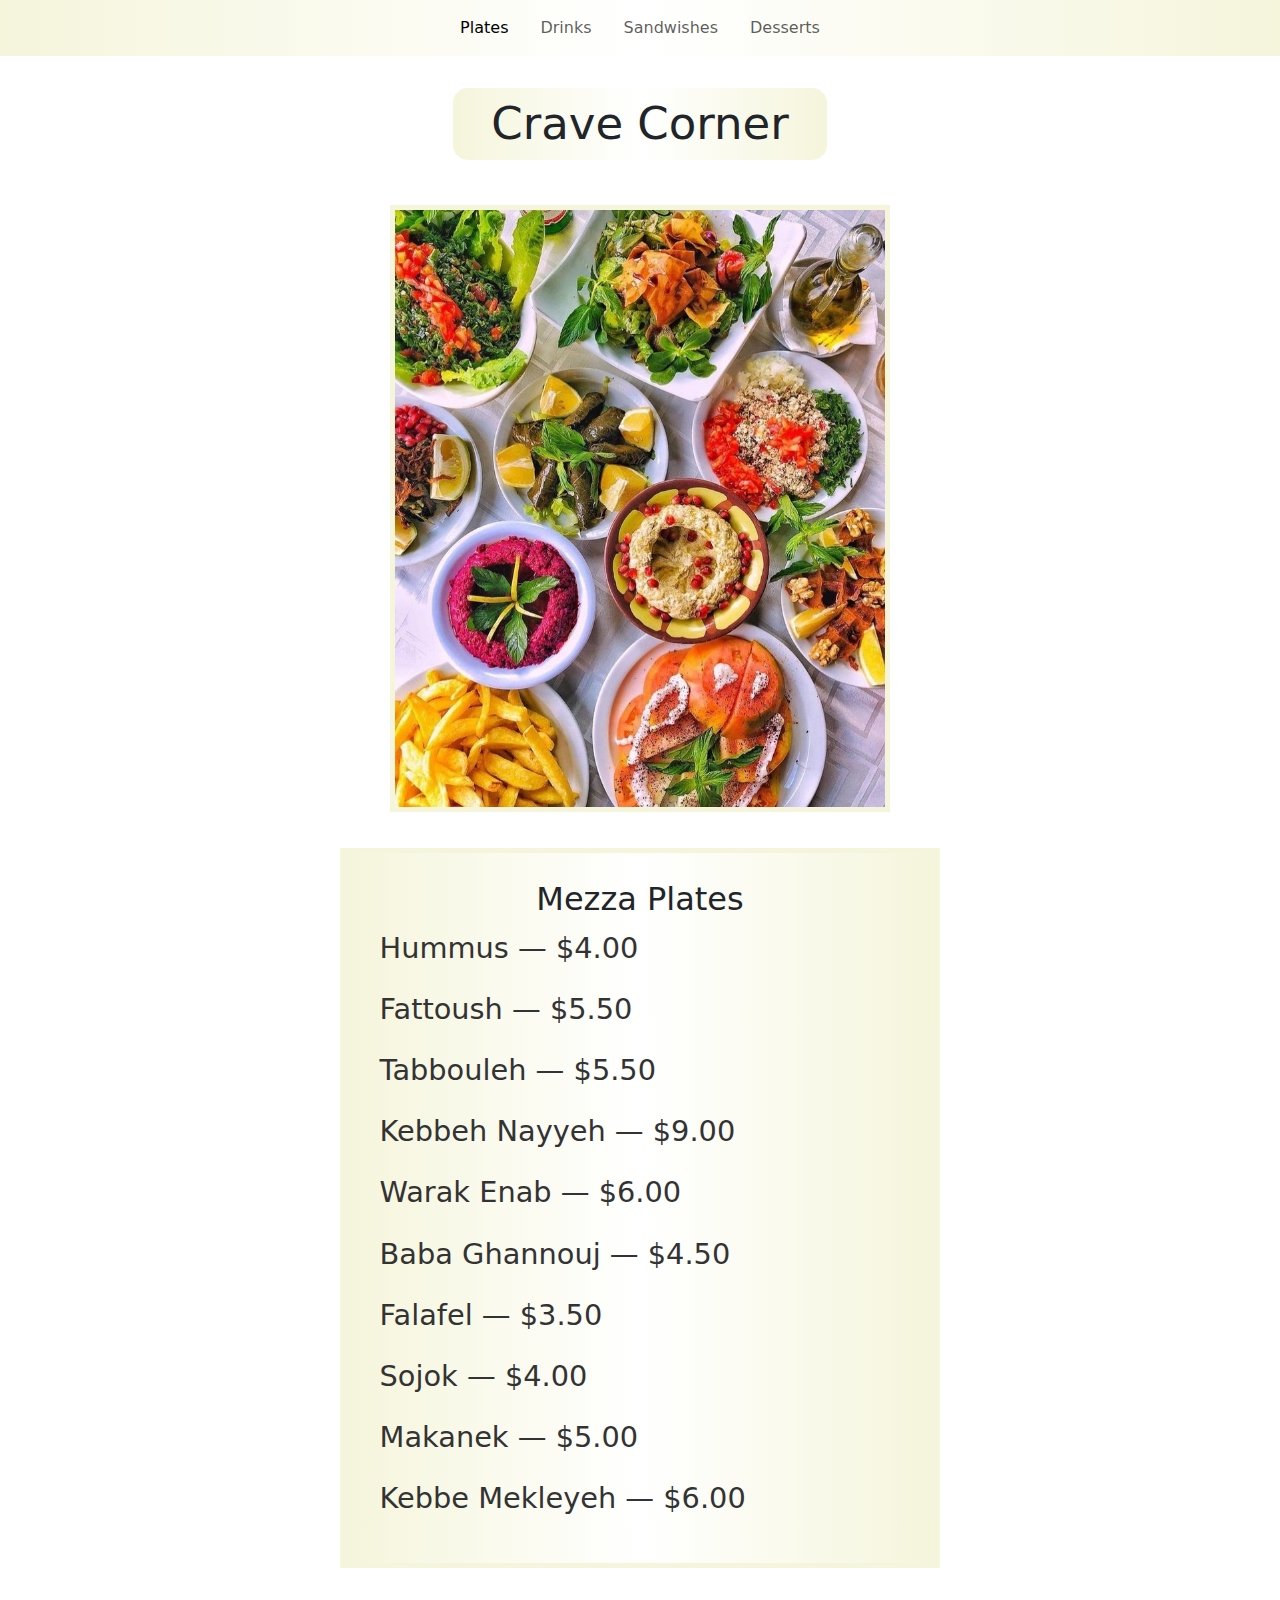
<file: index.html>
<!DOCTYPE html>
<html lang="en">
<head>
  <meta charset="UTF-8" />
  <meta name="viewport" content="width=device-width, initial-scale=1.0"/>
  <title>Plates</title>
  <link rel="stylesheet" href="sandwishes.css" />
  <link href="https://cdn.jsdelivr.net/npm/bootstrap@5.3.3/dist/css/bootstrap.min.css" rel="stylesheet" />
</head>
<body>

  <nav class="navbar">
    <div class="container">
      <ul class="navbar-nav flex-row justify-content-center w-100">
        <li class="nav-item mx-3">
          <a class="nav-link active" href="index.html">Plates</a>
        </li>
        <li class="nav-item mx-3">
          <a class="nav-link" href="drinks.html">Drinks</a>
        </li>
        <li class="nav-item mx-3">
          <a class="nav-link" href="sandwishes.html">Sandwishes</a>
        </li>
        <li class="nav-item mx-3">
          <a class="nav-link" href="desserts.html">Desserts</a>
        </li>
      </ul>
    </div>
  </nav>

  <div class="section">
    <h1>Crave Corner</h1>

    <div class="image">
      <img src="platee.jpg" alt="image" />
    </div>

    <div class="background">
      <h2>Mezza Plates</h2>
      <ul class="menu-list">
        <li>Hummus — $4.00</li>
        <li>Fattoush — $5.50</li>
        <li>Tabbouleh — $5.50</li>
        <li>Kebbeh Nayyeh — $9.00</li>
        <li>Warak Enab — $6.00</li>
        <li>Baba Ghannouj — $4.50</li>
        <li>Falafel — $3.50</li>
        <li>Sojok — $4.00</li>
        <li>Makanek — $5.00</li>
        <li>Kebbe Mekleyeh — $6.00</li>
      </ul>
    </div>
  </div>

  <script src="https://cdn.jsdelivr.net/npm/bootstrap@5.3.3/dist/js/bootstrap.bundle.min.js"></script>
</body>
</html>
</file>
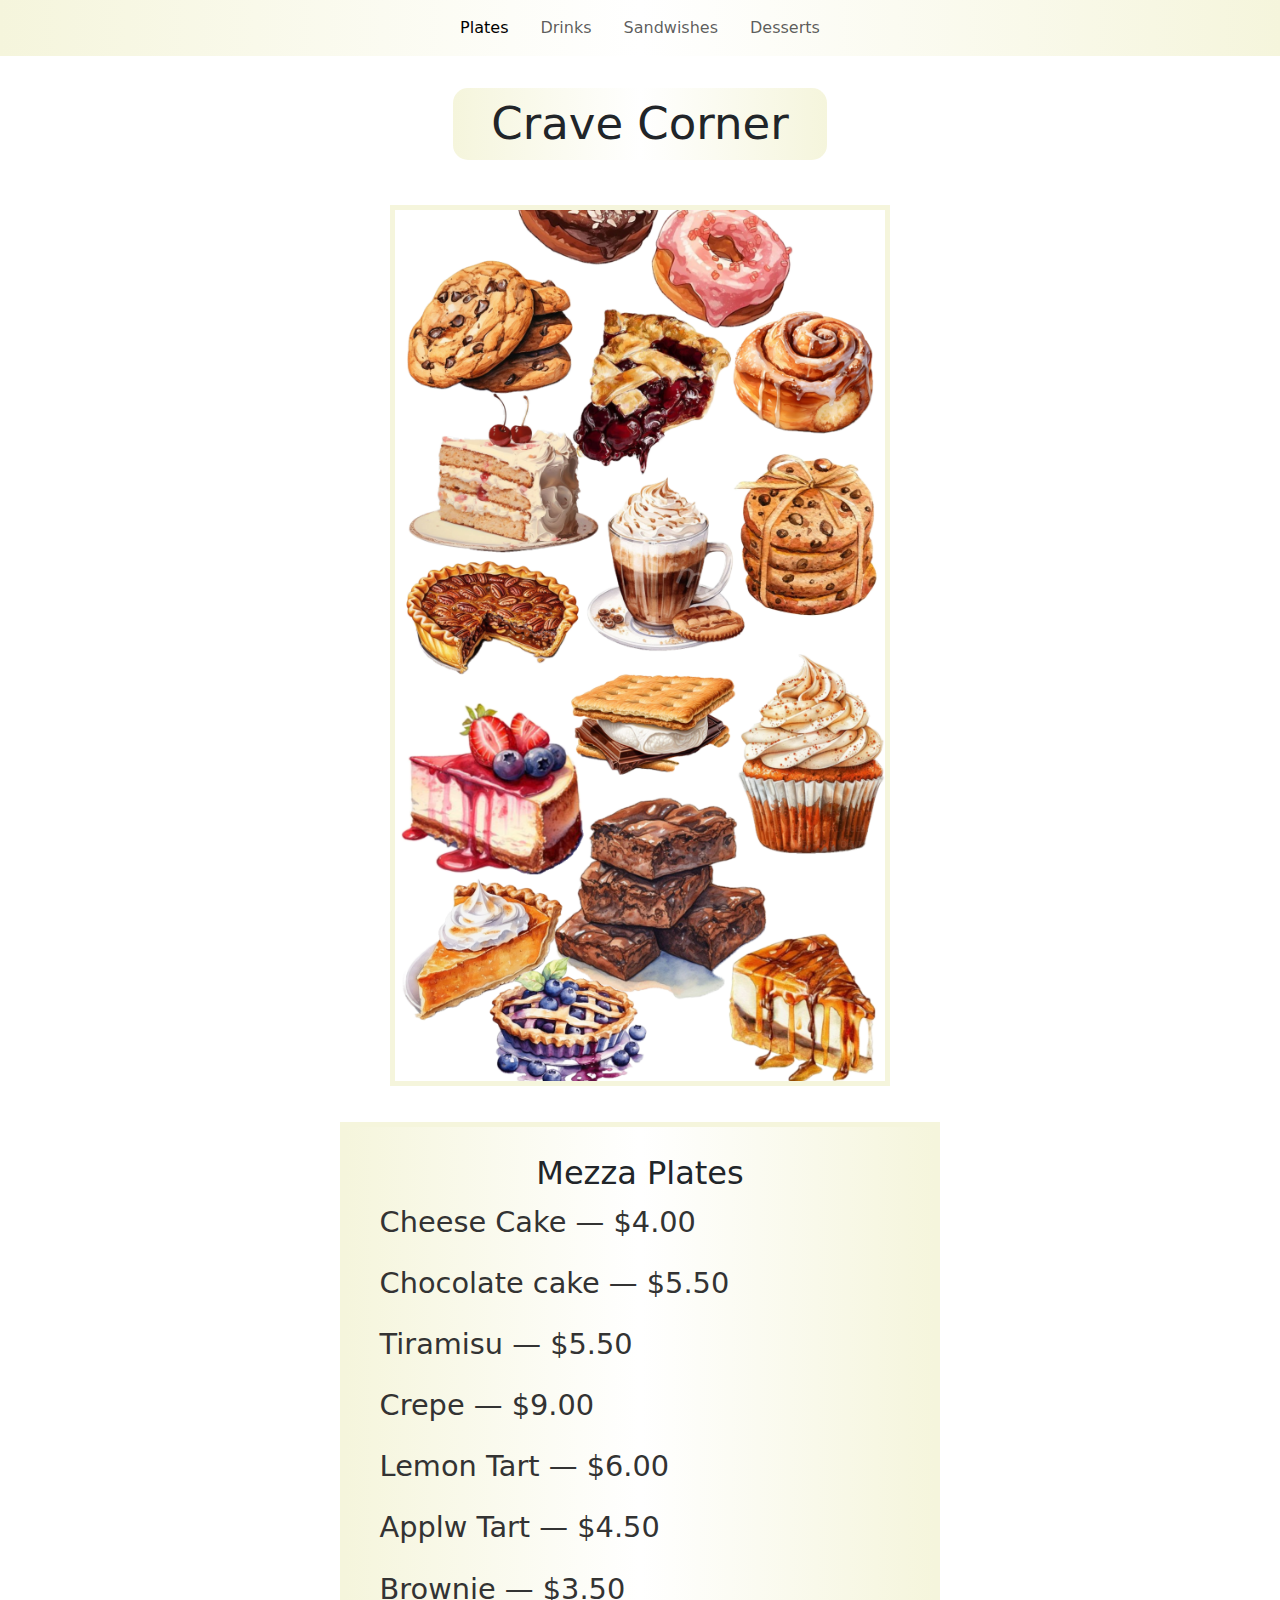
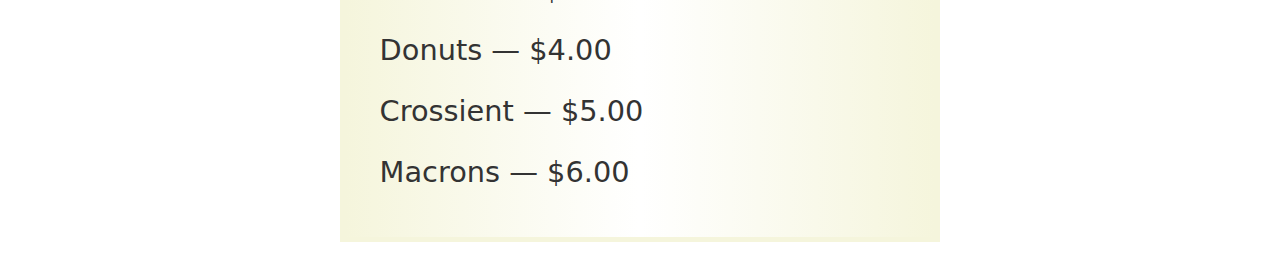
<file: desserts.html>
<!DOCTYPE html>
<html lang="en">
<head>
  <meta charset="UTF-8" />
  <meta name="viewport" content="width=device-width, initial-scale=1.0"/>
  <title>Plates</title>
  <link rel="stylesheet" href="sandwishes.css" />
  <link href="https://cdn.jsdelivr.net/npm/bootstrap@5.3.3/dist/css/bootstrap.min.css" rel="stylesheet" />
</head>
<body>

  <nav class="navbar">
    <div class="container">
      <ul class="navbar-nav flex-row justify-content-center w-100">
        <li class="nav-item mx-3">
          <a class="nav-link active" href="index.html">Plates</a>
        </li>
        <li class="nav-item mx-3">
          <a class="nav-link" href="drinks.html">Drinks</a>
        </li>
        <li class="nav-item mx-3">
          <a class="nav-link" href="sandwishes.html">Sandwishes</a>
        </li>
        <li class="nav-item mx-3">
          <a class="nav-link" href="desserts.html">Desserts</a>
        </li>
      </ul>
    </div>
  </nav>

  <div class="section">
    <h1>Crave Corner</h1>

    <div class="image">
      <img src="des.png" alt="image" />
    </div>

    <div class="background">
      <h2>Mezza Plates</h2>
      <ul class="menu-list">
        <li>Cheese Cake — $4.00</li>
        <li>Chocolate cake — $5.50</li>
        <li>Tiramisu — $5.50</li>
        <li>Crepe — $9.00</li>
        <li>Lemon Tart — $6.00</li>
        <li>Applw Tart — $4.50</li>
        <li>Brownie — $3.50</li>
        <li>Donuts — $4.00</li>
        <li>Crossient — $5.00</li>
        <li>Macrons — $6.00</li>
      </ul>
    </div>
  </div>

  <script src="https://cdn.jsdelivr.net/npm/bootstrap@5.3.3/dist/js/bootstrap.bundle.min.js"></script>
</body>
</html>
</file>
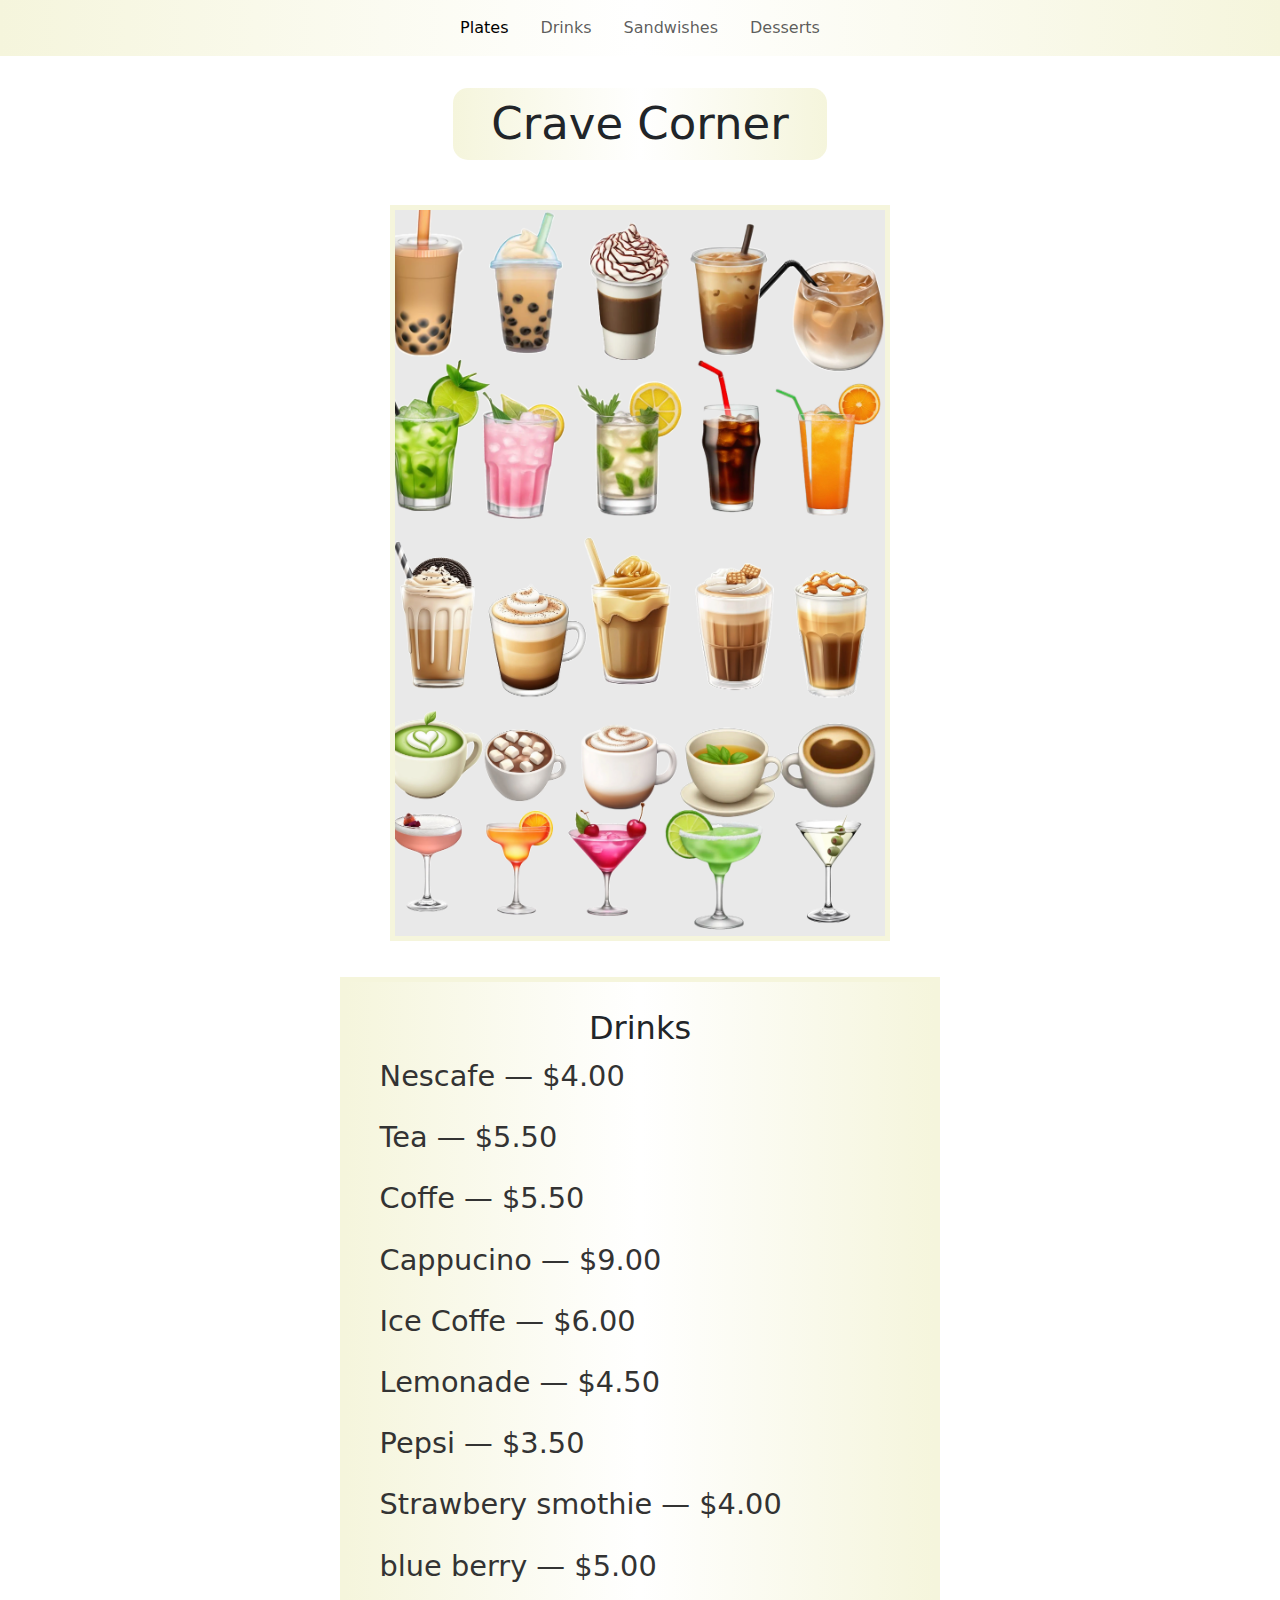
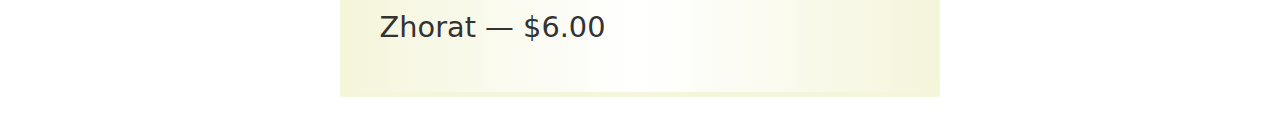
<file: drinks.html>
<!DOCTYPE html>
<html lang="en">
<head>
  <meta charset="UTF-8" />
  <meta name="viewport" content="width=device-width, initial-scale=1.0"/>
  <title>Plates</title>
  <link rel="stylesheet" href="sandwishes.css" />
  <link href="https://cdn.jsdelivr.net/npm/bootstrap@5.3.3/dist/css/bootstrap.min.css" rel="stylesheet" />
</head>
<body>

  <nav class="navbar">
    <div class="container">
      <ul class="navbar-nav flex-row justify-content-center w-100">
        <li class="nav-item mx-3">
          <a class="nav-link active" href="index.html">Plates</a>
        </li>
        <li class="nav-item mx-3">
          <a class="nav-link" href="drinks.html">Drinks</a>
        </li>
        <li class="nav-item mx-3">
          <a class="nav-link" href="sandwishes.html">Sandwishes</a>
        </li>
        <li class="nav-item mx-3">
          <a class="nav-link" href="desserts.html">Desserts</a>
        </li>
      </ul>
    </div>
  </nav>

  <div class="section">
    <h1>Crave Corner</h1>

    <div class="image">
      <img src="drinksss.png" alt="image" />
    </div>

    <div class="background">
      <h2>Drinks</h2>
      <ul class="menu-list">
        <li>Nescafe — $4.00</li>
        <li>Tea — $5.50</li>
        <li>Coffe — $5.50</li>
        <li>Cappucino — $9.00</li>
        <li>Ice Coffe — $6.00</li>
        <li>Lemonade — $4.50</li>
        <li>Pepsi — $3.50</li>
        <li>Strawbery smothie — $4.00</li>
        <li>blue berry — $5.00</li>
        <li>Zhorat — $6.00</li>
      </ul>
    </div>
  </div>

  <script src="https://cdn.jsdelivr.net/npm/bootstrap@5.3.3/dist/js/bootstrap.bundle.min.js"></script>
</body>
</html>
</file>
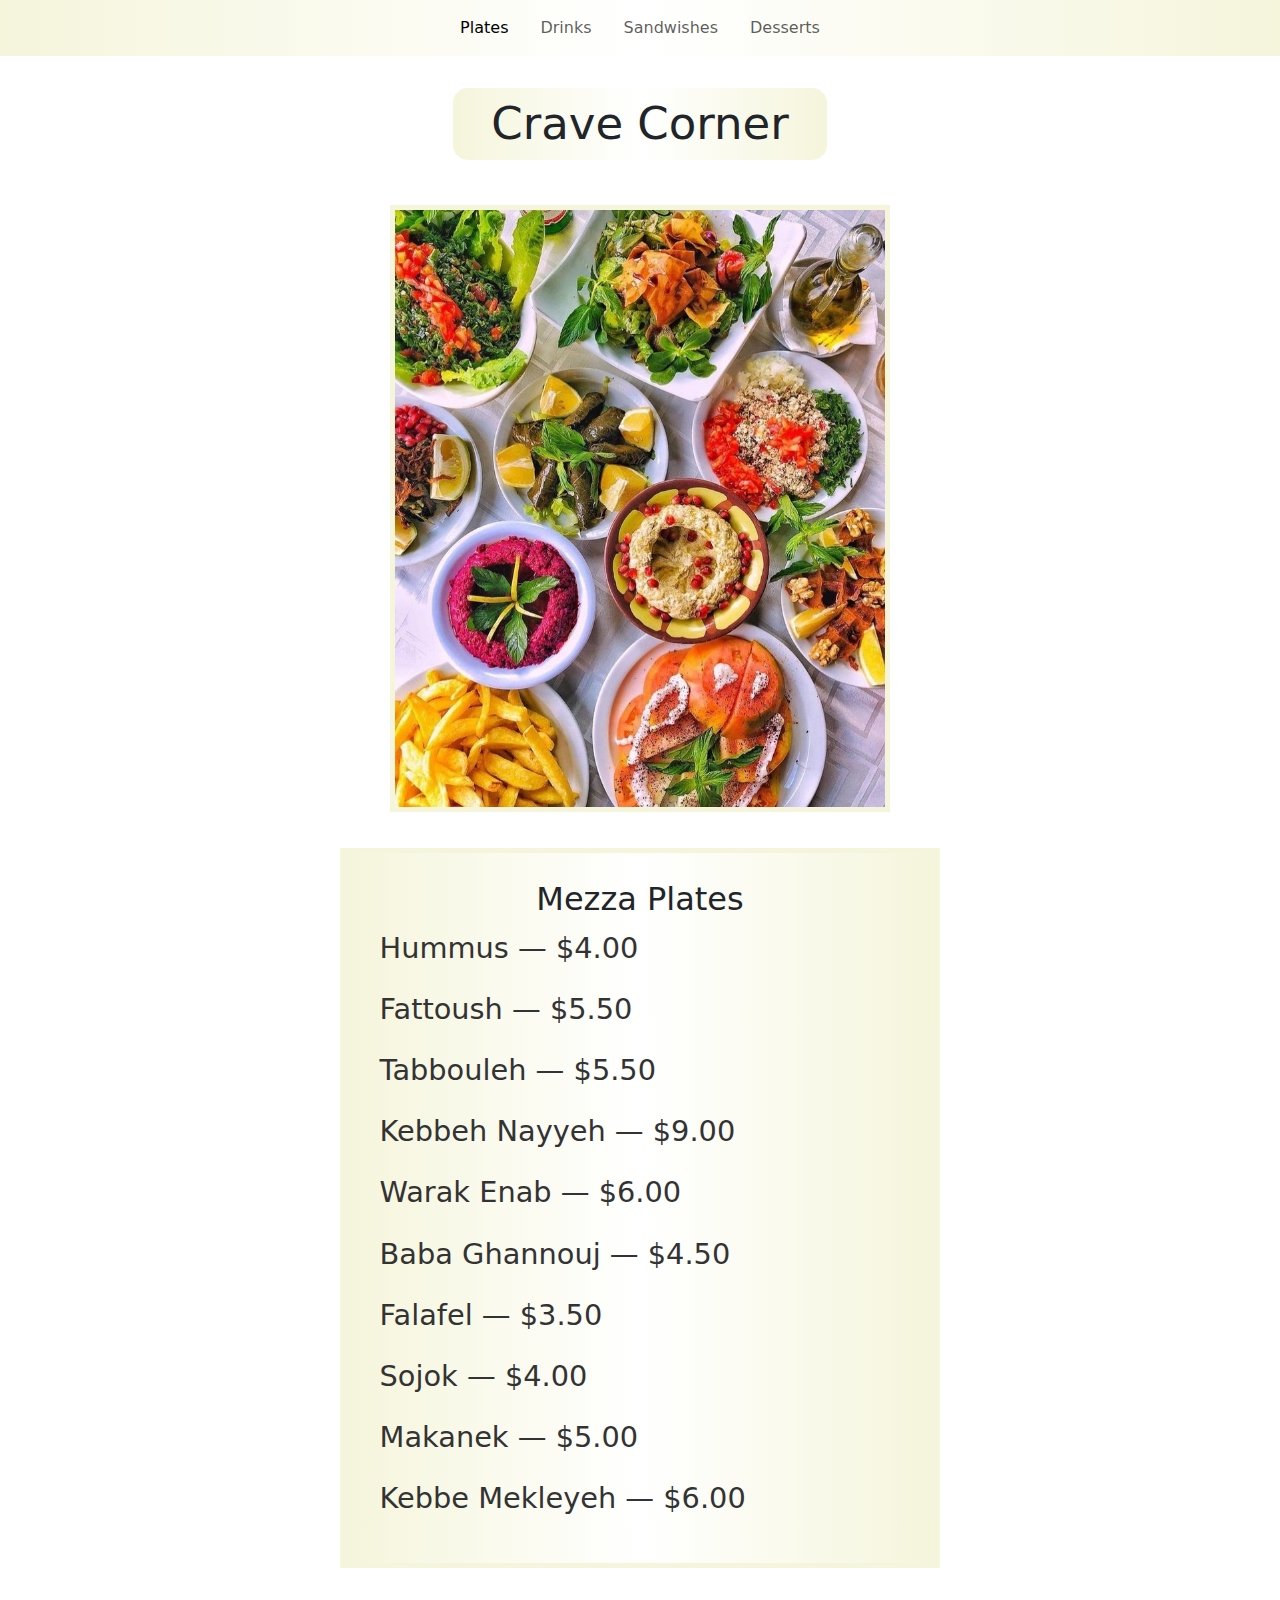
<file: plates.html>
<!DOCTYPE html>
<html lang="en">
<head>
  <meta charset="UTF-8" />
  <meta name="viewport" content="width=device-width, initial-scale=1.0"/>
  <title>Plates</title>
  <link rel="stylesheet" href="sandwishes.css" />
  <link href="https://cdn.jsdelivr.net/npm/bootstrap@5.3.3/dist/css/bootstrap.min.css" rel="stylesheet" />
</head>
<body>

  <nav class="navbar">
    <div class="container">
      <ul class="navbar-nav flex-row justify-content-center w-100">
        <li class="nav-item mx-3">
          <a class="nav-link active" href="#">Plates</a>
        </li>
        <li class="nav-item mx-3">
          <a class="nav-link" href="drinks.html">Drinks</a>
        </li>
        <li class="nav-item mx-3">
          <a class="nav-link" href="sandwishes.html">Sandwishes</a>
        </li>
        <li class="nav-item mx-3">
          <a class="nav-link" href="desserts.html">Desserts</a>
        </li>
      </ul>
    </div>
  </nav>

  <div class="section">
    <h1>Crave Corner</h1>

    <div class="image">
      <img src="platee.jpg" alt="image" />
    </div>

    <div class="background">
      <h2>Mezza Plates</h2>
      <ul class="menu-list">
        <li>Hummus — $4.00</li>
        <li>Fattoush — $5.50</li>
        <li>Tabbouleh — $5.50</li>
        <li>Kebbeh Nayyeh — $9.00</li>
        <li>Warak Enab — $6.00</li>
        <li>Baba Ghannouj — $4.50</li>
        <li>Falafel — $3.50</li>
        <li>Sojok — $4.00</li>
        <li>Makanek — $5.00</li>
        <li>Kebbe Mekleyeh — $6.00</li>
      </ul>
    </div>
  </div>

  <script src="https://cdn.jsdelivr.net/npm/bootstrap@5.3.3/dist/js/bootstrap.bundle.min.js"></script>
</body>
</html>
</file>
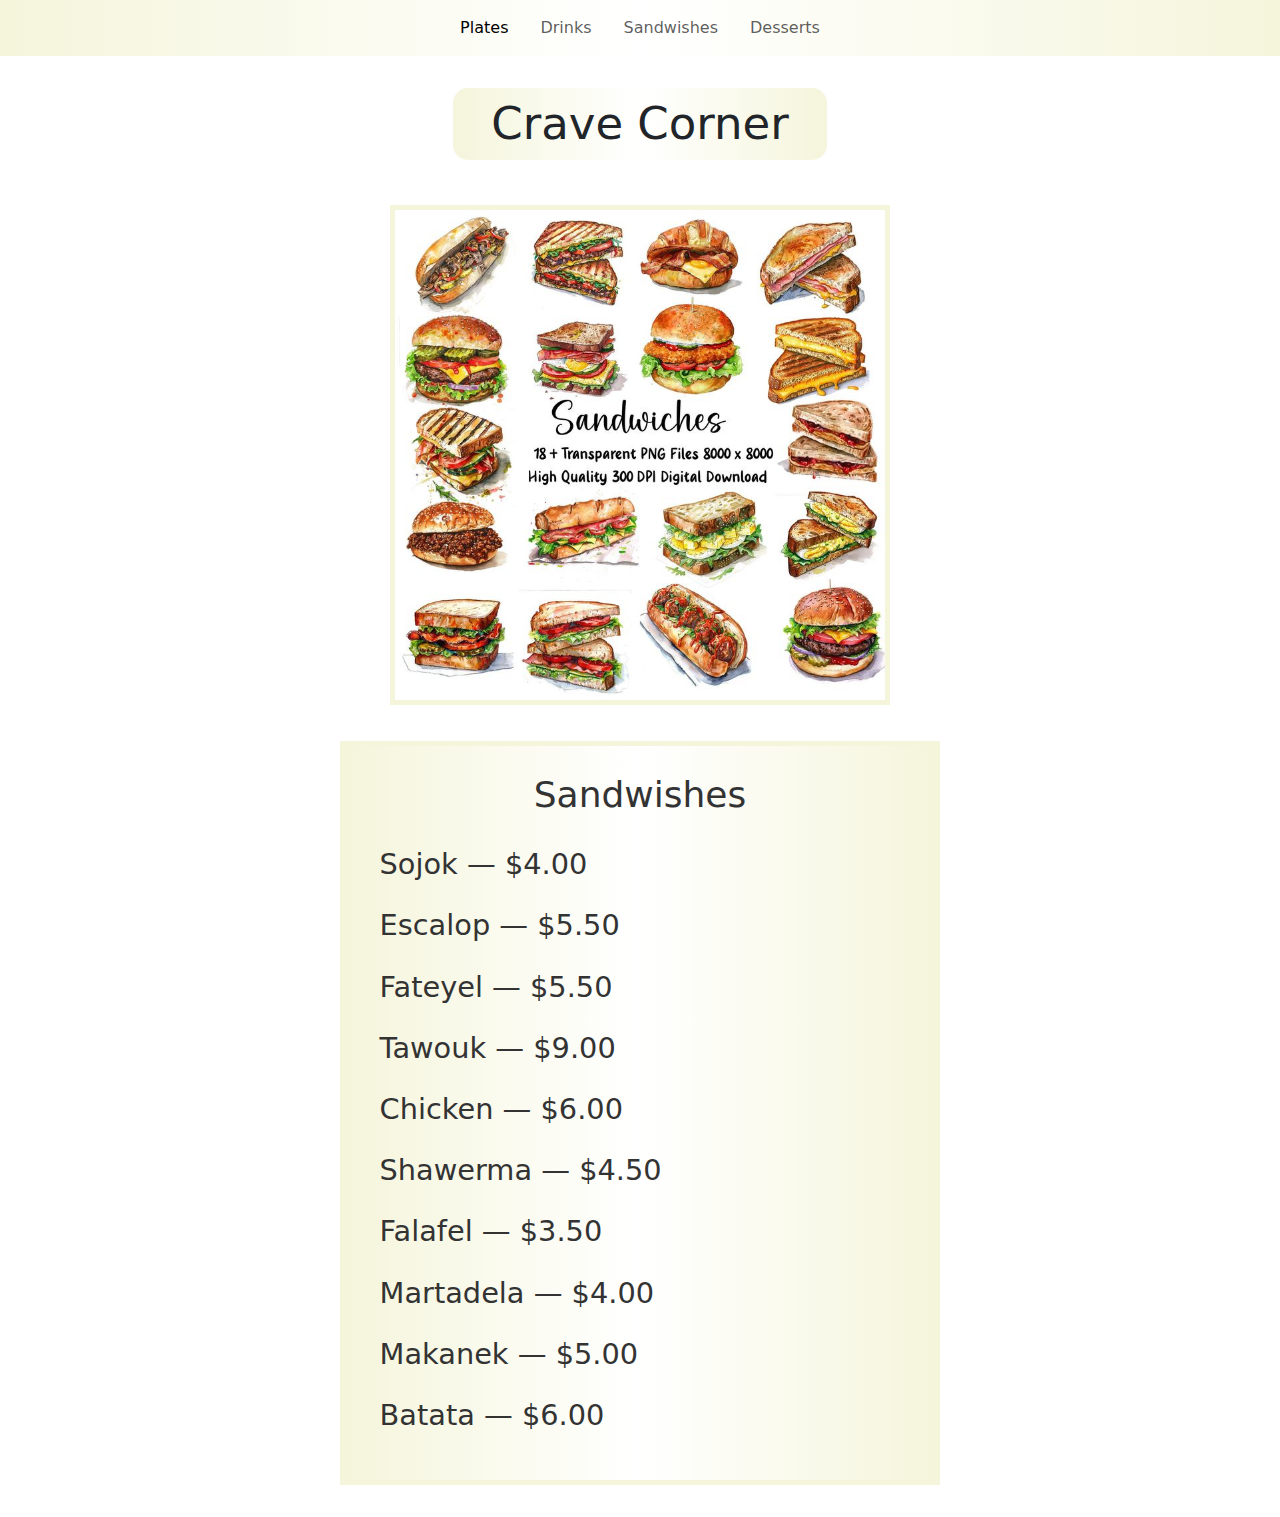
<file: sandwishes.html>
<!DOCTYPE html>
<html lang="en">
<head>
  <meta charset="UTF-8" />
  <meta name="viewport" content="width=device-width, initial-scale=1.0"/>
  <title>Sandwishes</title>
  <link rel="stylesheet" href="sandwishes.css" />
  <link href="https://cdn.jsdelivr.net/npm/bootstrap@5.3.3/dist/css/bootstrap.min.css" rel="stylesheet" />
</head>
<body>
  <nav class="navbar">
    <div class="container">
      <ul class="navbar-nav flex-row justify-content-center w-100">
        <li class="nav-item mx-3">
          <a class="nav-link active" href="plates.html">Plates</a>
        </li>
        <li class="nav-item mx-3">
          <a class="nav-link" href="drinks.html">Drinks</a>
        </li>
        <li class="nav-item mx-3">
          <a class="nav-link" href="sandwishes.html">Sandwishes</a>
        </li>
        <li class="nav-item mx-3">
          <a class="nav-link" href="desserts.html">Desserts</a>
        </li>
      </ul>
    </div>
  </nav>

  <div class="section">
    <h1>Crave Corner</h1>

    <div class="image">
      <img src="sandwishes.jpg" alt="image of sandwishes" />
    </div>

    <div class="background">
      <h2 class="sand">Sandwishes</h2>
      <ul class="menu-list">
        <li>Sojok — $4.00</li>
        <li>Escalop — $5.50</li>
        <li>Fateyel — $5.50</li>
        <li>Tawouk — $9.00</li>
        <li>Chicken — $6.00</li>
        <li>Shawerma — $4.50</li>
        <li>Falafel — $3.50</li>
        <li>Martadela — $4.00</li>
        <li>Makanek — $5.00</li>
        <li>Batata — $6.00</li>
      </ul>
    </div>
  </div>

  <script src="https://cdn.jsdelivr.net/npm/bootstrap@5.3.3/dist/js/bootstrap.bundle.min.js"></script>
</body>
</html>
</file>
<file: sandwishes.css>
/* Navbar styling */
.navbar {
  background: linear-gradient(to right, beige, white, beige);
}

.navbar-nav {
  margin: auto;
}

/* Image styling */
.image img {
  width: 100%;
  height: auto;
  max-width: 500px;
  border: 5px solid beige;
  margin: 2vh auto;
  display: block;
}

/* Section layout */
.section {
  display: flex;
  flex-direction: column;
  align-items: center;
  text-align: center;
  padding: 2rem;
  flex-wrap: row;
}

/* Main title */
.section h1 {
  font-size: 5vh;
  background: linear-gradient(to right, beige, white, beige);
  padding: 1vh 3vw;
  border-radius: 15px;
  margin-bottom: 3vh;
}

/* Menu background and container */
.background {
  background: linear-gradient(to right, beige, white, beige);
  width: 90%;
  max-width: 600px;
  border: 5px solid beige;
  padding: 3vh 2vw;
  margin-top: 2vh;
}

/* Section subtitle */
.sand {
  font-size: 4vh;
  margin-bottom: 3vh;
  color: #333;
}

/* Menu list styling */
.menu-list {
  display: flex;
  flex-direction: column;
  gap: 2vh;
  list-style: none;
  padding: 0;
  font-size: 3vh;
  color: #333;
  text-align: left;
}

/* Individual menu item */
.menu-list li {
  font-size: 3.2vh;
  padding-left: 1vh;
}

/* Responsive Styles */
@media (max-width: 440px) {
  .section h1 {
    font-size: 3.5vh;
  }

  .background {
    width: 95%;
    padding: 2vh 4vw;
  }

  .sand {
    font-size: 3vh;
  }

  .menu-list li {
    font-size: 4vw;
    text-align: center;
  }
}
</file>
